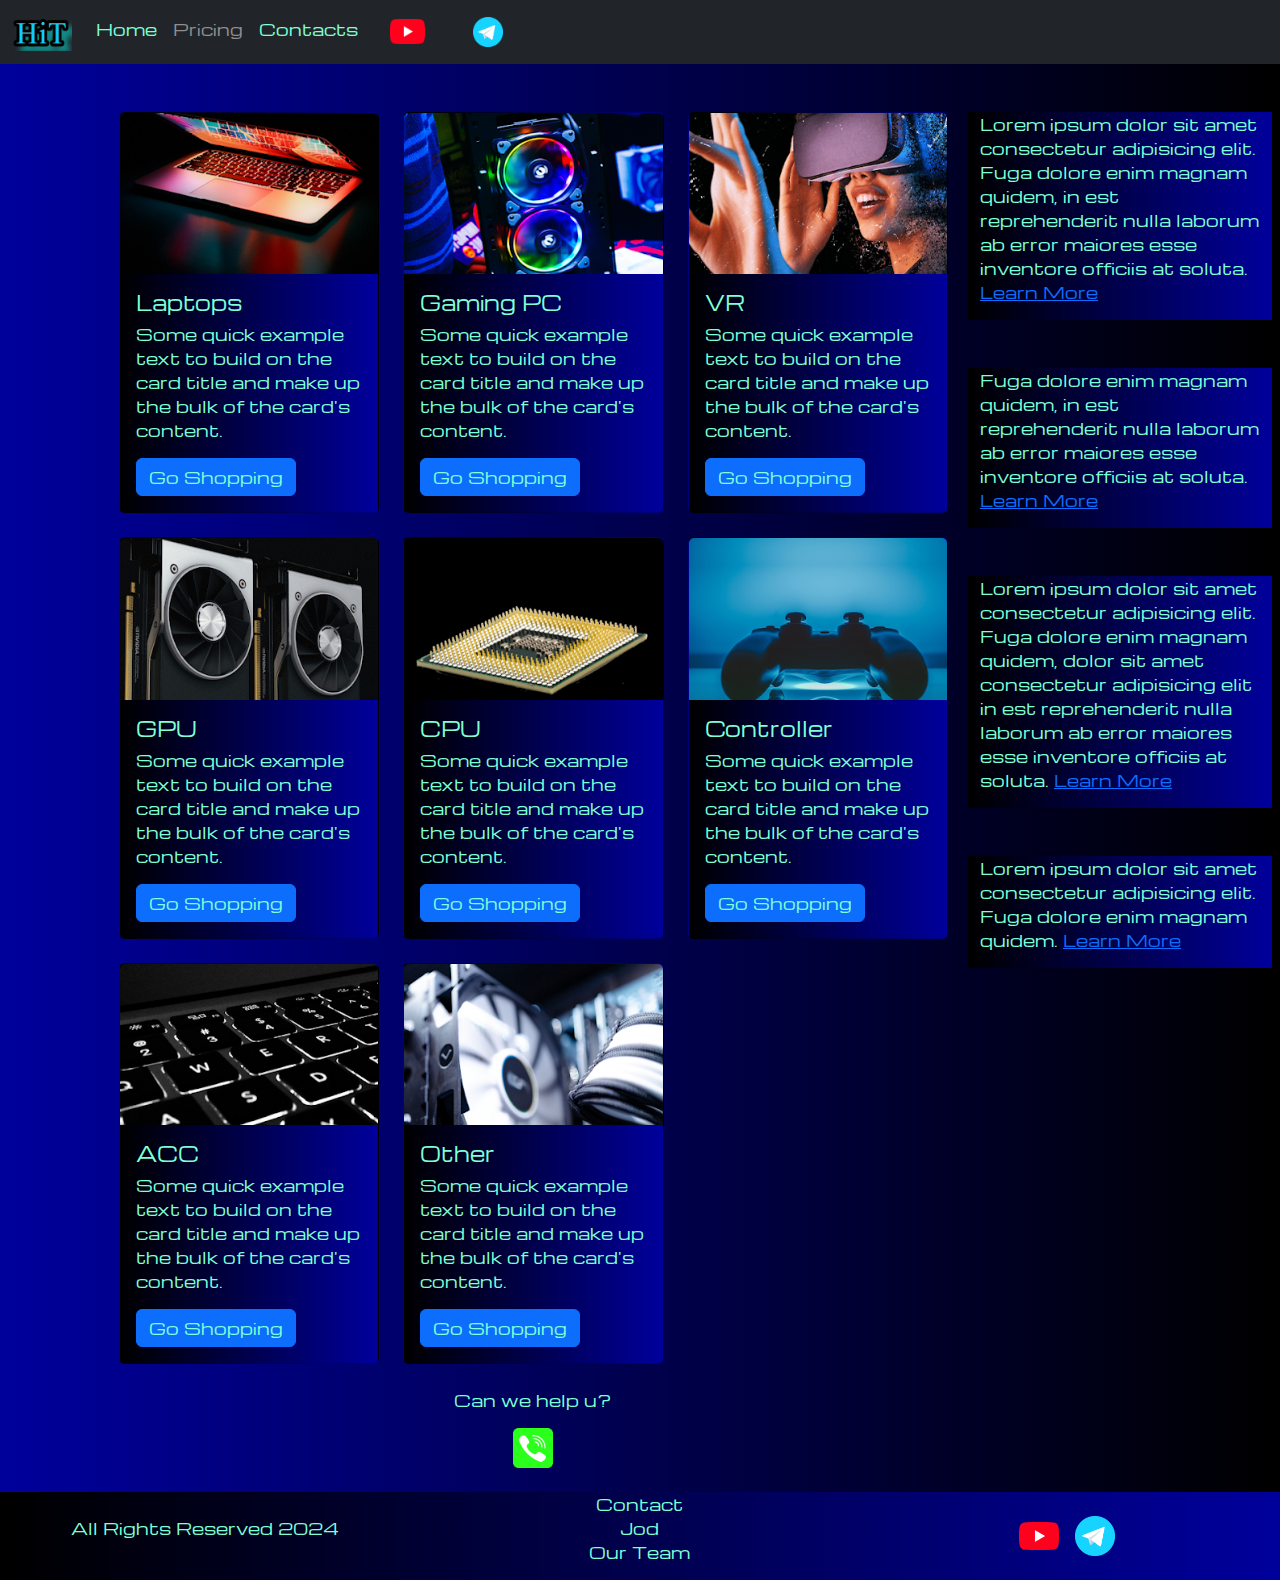
<file: pricing.html>
<!DOCTYPE html>
<html lang="en">
<head>
    <meta charset="UTF-8">
    <meta name="viewport" content="width=device-width, initial-scale=1.0">
    <link href="https://cdn.jsdelivr.net/npm/bootstrap@5.3.3/dist/css/bootstrap.min.css" rel="stylesheet" integrity="sha384-QWTKZyjpPEjISv5WaRU9OFeRpok6YctnYmDr5pNlyT2bRjXh0JMhjY6hW+ALEwIH" crossorigin="anonymous">
    <link rel="stylesheet" href="sourse/styles/mycss.css">

    <link rel="apple-touch-icon" sizes="180x180" href="sourse/files/favicon_io/apple-touch-icon.png">
    <link rel="icon" type="image/png" sizes="32x32" href="sourse/files/favicon_io/favicon-32x32.png">
    <link rel="icon" type="image/png" sizes="16x16" href="sourse/files/favicon_io/favicon-16x16.png">
    <link rel="manifest" href="sourse/files/favicon_io/site.webmanifest">
    <title>HiT</title>
</head>
<body>
    <header>
        <nav class="navbar navbar-expand-lg bg-dark">
            <div class="container-fluid">
                <a class="navbar-brand" href="/"><img src="sourse/files/logo.png" alt="..."></a>
                <button class="navbar-toggler" type="button" data-bs-toggle="collapse" data-bs-target="#navbarNav" aria-controls="navbarNav" aria-expanded="false" aria-label="Toggle navigation">
                    <span class="navbar-toggler-icon"></span>
                </button>
                <div class="collapse navbar-collapse" id="navbarNav">
                    <ul class="navbar-nav">
                    <li class="nav-item">
                        <a class="nav-link" aria-current="page" href="/">Home</a>
                    </li>
                    <li class="nav-item">
                        <a class="nav-link active" href="pricing.html">Pricing</a>
                    </li>
                    <li class="nav-item">
                        <a class="nav-link" href="pricing.html">Contacts</a>
                    </li>
                    <li class="nav-item">
                        <a class="nav-link" href="pricing.html">
                            <img style="width: 35px; margin-inline: 1em;" src="sourse/files/yt.png" alt="...">
                        </a>
                    </li>
                    <li class="nav-item">
                        <a class="nav-link" href="pricing.html">
                            <img style="width: 30px; margin-inline: 1em;" src="sourse/files/tg.png" alt="...">
                        </a>
                    </li>
                    </ul>
                </div>
            </div>
        </nav>
    </header>

    <section>
        <div class="container-fluid mt-4">
            <div class="row">
                <div class="col-lg-1">
                </div>

                <div class="col-lg-8 col-md-12">
                    <div class="row">
                        <div class="col-lg-4 col-md-6 mt-4">
                            <div class="card">
                                <a href="#"><img src="sourse/images/laptop.png" class="card-img-top" alt="Laptop"></a>
                                <div class="card-body">
                                    <h5 class="card-title"><a href="#">Laptops</a></h5>
                                    <p class="card-text"><a href="#">Some quick example text to build on the card title and make up the bulk of the card's content.</a></p>
                                    <a href="#" class="btn btn-primary">Go Shopping</a>
                                </div>
                            </div>
                        </div>
                        <div class="col-lg-4 col-md-6 mt-4">
                            <div class="card">
                                <a href="#"><img src="sourse/images/gaming pc.png" class="card-img-top" alt="Gaming PC"></a>
                                <div class="card-body">
                                    <h5 class="card-title"><a href="#">Gaming PC</a></h5>
                                    <p class="card-text"><a href="#">Some quick example text to build on the card title and make up the bulk of the card's content.</a></p>
                                    <a href="#" class="btn btn-primary">Go Shopping</a>
                                </div>
                            </div>
                        </div>
                        <div class="col-lg-4 col-md-6 mt-4">
                            <div class="card">
                                <a href="#"><img src="sourse/images/vr.png" class="card-img-top" alt="VR"></a>
                                <div class="card-body">
                                    <h5 class="card-title"><a href="#">VR</a></h5>
                                    <p class="card-text"><a href="#">Some quick example text to build on the card title and make up the bulk of the card's content.</a></p>
                                    <a href="#" class="btn btn-primary">Go Shopping</a>
                                </div>
                            </div>
                        </div>
                        <div class="col-lg-4 col-md-6 mt-4">
                            <div class="card">
                                <a href="#"><img src="sourse/images/gpu.png" class="card-img-top" alt="GPU"></a>
                                <div class="card-body">
                                    <h5 class="card-title"><a href="#">GPU</a></h5>
                                    <p class="card-text"><a href="#">Some quick example text to build on the card title and make up the bulk of the card's content.</a></p>
                                    <a href="#" class="btn btn-primary">Go Shopping</a>
                                </div>
                            </div>
                        </div>
                        <div class="col-lg-4 col-md-6 mt-4">
                            <div class="card">
                                <a href="#"><img src="sourse/images/cpu.png" class="card-img-top" alt="CPU"></a>
                                <div class="card-body">
                                    <h5 class="card-title"><a href="#">CPU</a></h5>
                                    <p class="card-text"><a href="#">Some quick example text to build on the card title and make up the bulk of the card's content.</a></p>
                                    <a href="#" class="btn btn-primary">Go Shopping</a>
                                </div>
                            </div>
                        </div>
                        <div class="col-lg-4 col-md-6 mt-4">
                            <div class="card">
                                <a href="#"><img src="sourse/images/controller.png" class="card-img-top" alt="Controller"></a>
                                <div class="card-body">
                                    <h5 class="card-title"><a href="#">Controller</a></h5>
                                    <p class="card-text"><a href="#">Some quick example text to build on the card title and make up the bulk of the card's content.</a></p>
                                    <a href="#" class="btn btn-primary">Go Shopping</a>
                                </div>
                            </div>
                        </div>
                        <div class="col-lg-4 col-md-6 mt-4">
                            <div class="card">
                                <a href="#"><img src="sourse/images/acc.png" class="card-img-top" alt="ACC"></a>
                                <div class="card-body">
                                    <h5 class="card-title"><a href="#">ACC</a></h5>
                                    <p class="card-text"><a href="#">Some quick example text to build on the card title and make up the bulk of the card's content</a>.</p>
                                    <a href="#" class="btn btn-primary">Go Shopping</a>
                                </div>
                            </div>
                        </div>
                        <div class="col-lg-4 col-md-6 mt-4">
                            <div class="card">
                                <a href="#"><img src="sourse/images/other.png" class="card-img-top" alt="Other"></a>
                                <div class="card-body">
                                    <h5 class="card-title"><a href="#">Other</a></h5>
                                    <p class="card-text"><a href="#">Some quick example text to build on the card title and make up the bulk of the card's content.</a></p>
                                    <a href="#" class="btn btn-primary">Go Shopping</a>
                                </div>
                            </div>
                        </div>

                    </div>

                    <div class="col-lg-12 col-md-12 text-center mt-4">
                        <p>Can we help u?</p>
                    </div>
                    <div class="col-lg-12 col-md-12 text-center">
                        <img class="call-anim" style="width: 40px;" src="sourse/files/phone.png" alt="...">
                    </div>
                </div>

                <div class="col-lg-3 col-md-12">
                    <div class="row px-2">
                        <div class="col-lg-12 sidebar my-4">
                            <p>Lorem ipsum dolor sit amet consectetur adipisicing elit. Fuga dolore enim magnam quidem, in est reprehenderit nulla laborum ab error maiores esse inventore officiis at soluta. <a href="#">Learn More</a></p>
                        </div>
                        <div class="col-lg-12 sidebar my-4">
                            <p>Fuga dolore enim magnam quidem, in est reprehenderit nulla laborum ab error maiores esse inventore officiis at soluta. <a href="#">Learn More</a></p>
                        </div>
                        <div class="col-lg-12 sidebar my-4">
                            <p>Lorem ipsum dolor sit amet consectetur adipisicing elit. Fuga dolore enim magnam quidem, dolor sit amet consectetur adipisicing elit in est reprehenderit nulla laborum ab error maiores esse inventore officiis at soluta. <a href="#">Learn More</a></p>
                        </div>
                        <div class="col-lg-12 sidebar my-4">
                            <p>Lorem ipsum dolor sit amet consectetur adipisicing elit. Fuga dolore enim magnam quidem. <a href="#">Learn More</a></p>
                        </div>
                    </div>
                </div>

            </div>




        </div>
    </section>

    <footer class="mt-4">
        <div class="conteiner-fluid">
            <div class="row">
                <div class="col-lg-4 col-md-12 footer-text text-center">
                    <p>All Rights Reserved 2024</p>
                </div>
                <div class="col-lg-4 col-md-12 footer-text text-center">
                    <p>Contact<br>Jod<br>Our Team</p>
                </div>
                <div class="col-lg-4 col-md-12 media-links">
                    <img style="width: 40px;" src="sourse/files/yt.png" alt="...">
                    <img style="width: 40px; margin-inline: 1em;" src="sourse/files/tg.png" alt="...">
                </div>
            </div>
        </div>
    </footer>

    <script src="https://cdn.jsdelivr.net/npm/bootstrap@5.3.3/dist/js/bootstrap.bundle.min.js" integrity="sha384-YvpcrYf0tY3lHB60NNkmXc5s9fDVZLESaAA55NDzOxhy9GkcIdslK1eN7N6jIeHz" crossorigin="anonymous"></script>
</body>
</html>
</file>
<file: sourse/styles/mycss.css>
@import url('https://fonts.googleapis.com/css?family=Michroma&display=swap');


body {
    font-family: 'Michroma', serif;
    background: linear-gradient(90deg, #00009c 0%, #000000 100%);
}

p {
    color: aquamarine;
}

.nav-link {
    color: aquamarine;
}

.navbar-nav .nav-link.active {
    color: rgb(143, 143, 143);
}

.navbar-brand img {
    width: 60px;
}

.navbar-toggler {
    background-color: rgb(143, 143, 143);
}

.sidebar {
    color: aquamarine;
    background: linear-gradient(270deg, #00009c 0%, #000000 100%);
}

.card {
    background: linear-gradient(270deg, #00009c 0%, #000000 100%);
}

.card a {
    color: aquamarine;
    text-decoration: none;
}

.slide-text,
.footer-text {
    color: aquamarine;
    margin: auto auto;
}

footer,
.btn-outline-primary {
    background: linear-gradient(270deg, #00009c 0%, #000000 100%);
}

.media-links {
    display: flex;
    justify-content: center;
    align-items: center;
}

.call-anim {
    animation: call 2s ease 0s infinite normal forwards;
}

@keyframes call {
	0%,
	100% {
		transform: translateX(0%);
		transform-origin: 50% 50%;
	}

	15% {
		transform: translateX(-30px) rotate(-6deg);
	}

	30% {
		transform: translateX(15px) rotate(6deg);
	}

	45% {
		transform: translateX(-15px) rotate(-3.6deg);
	}

	60% {
		transform: translateX(9px) rotate(2.4deg);
	}

	75% {
		transform: translateX(-6px) rotate(-1.2deg);
	}
}

@media (max-width: 755px) {
    .carousel-indicators {
        display: none;
    }
}
</file>
